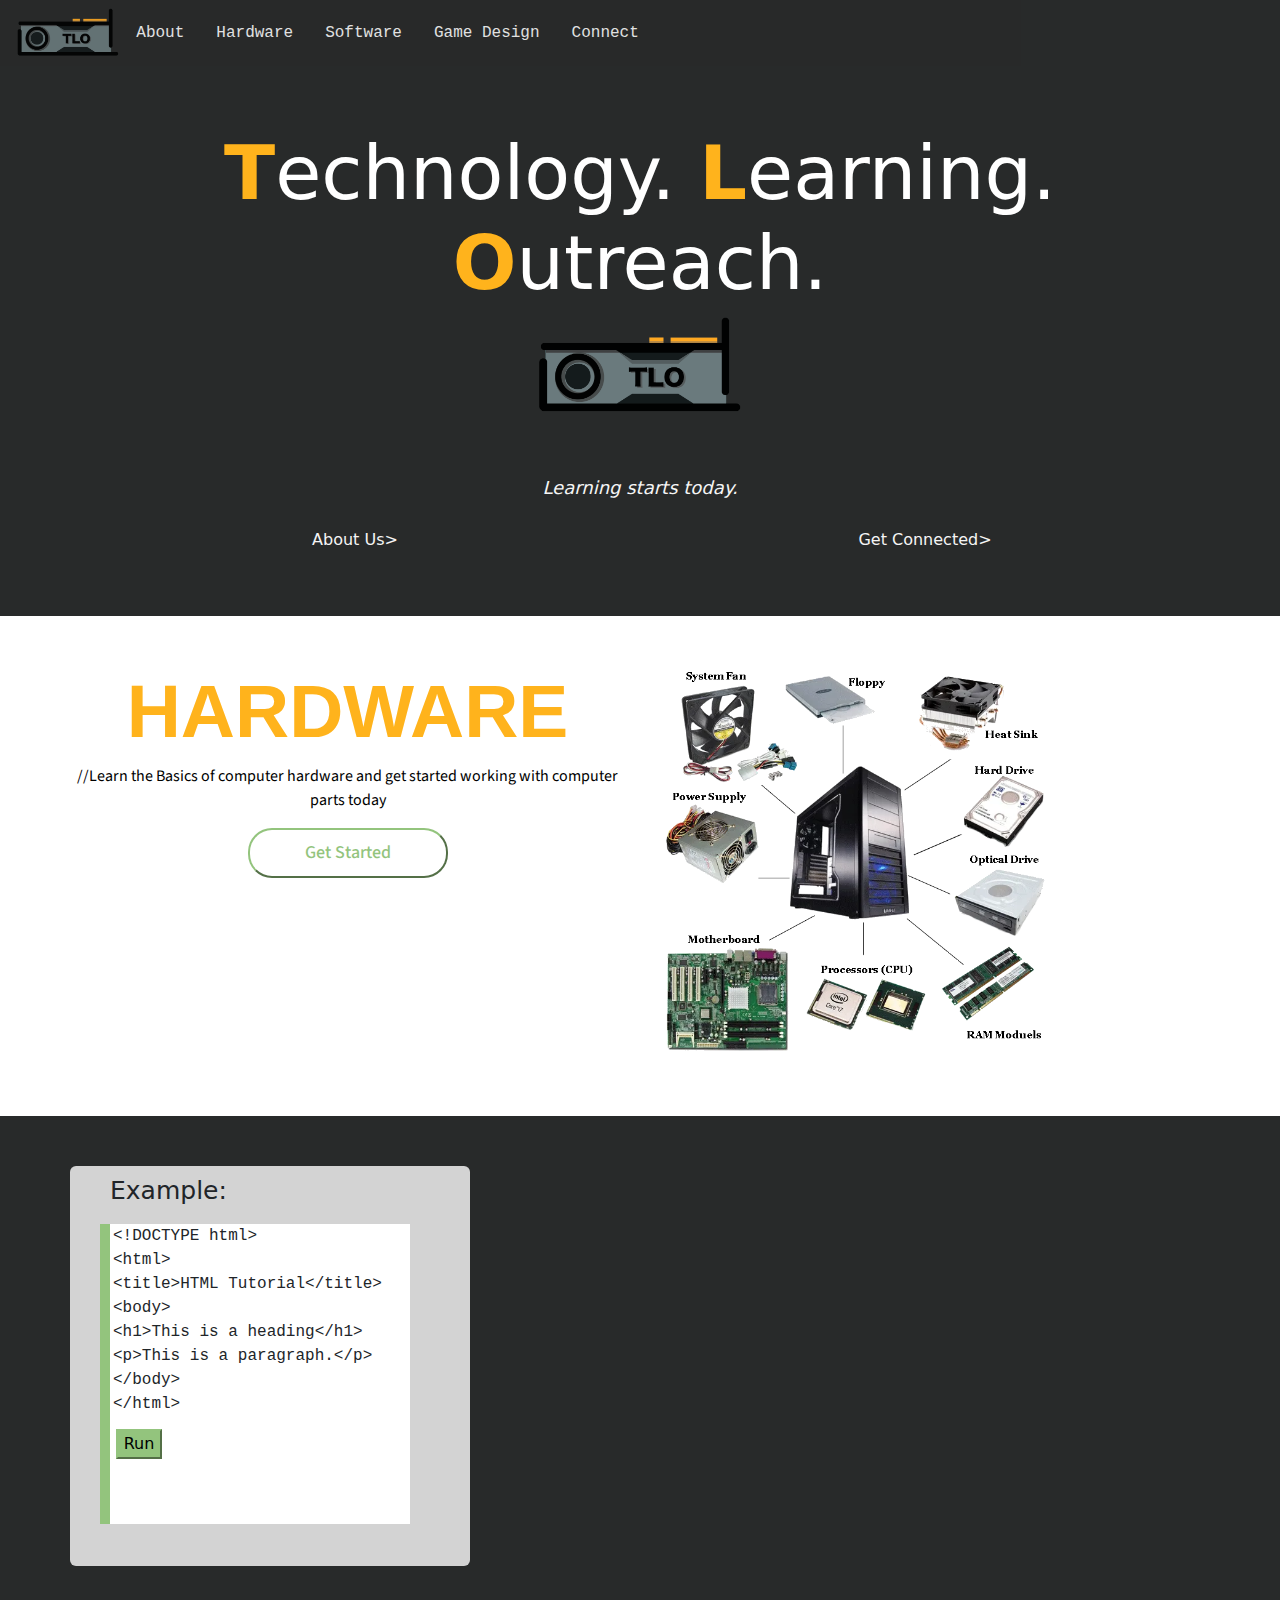
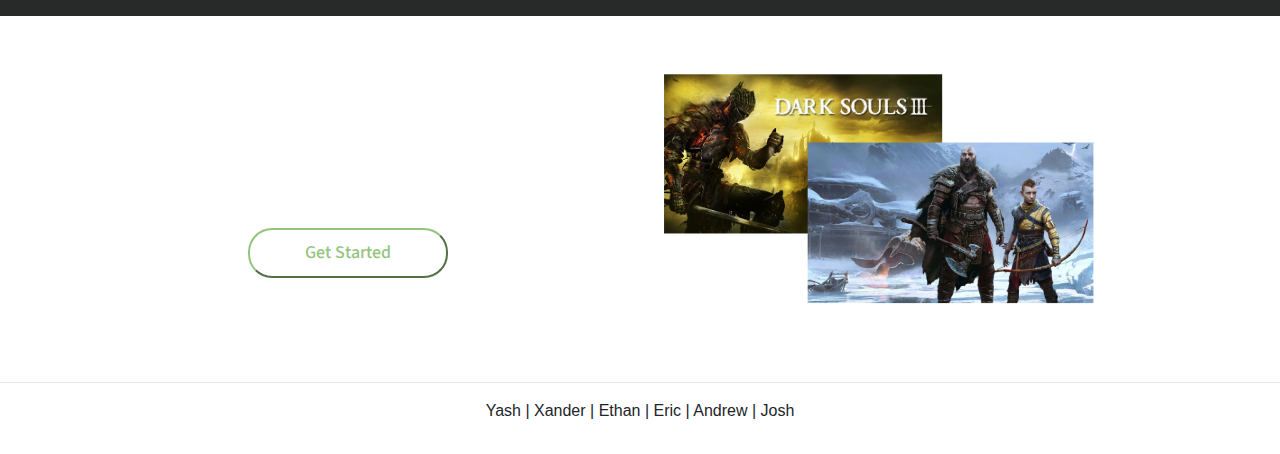
<file: index.html>
<!DOCTYPE html>
<html lang="en">
<head>
    <meta charset="UTF-8">
    <meta http-equiv="X-UA-Compatible" content="IE=edge">
    <meta name="viewport" content="width=device-width, initial-scale=1.0">
    <link rel="stylesheet" type="text/css" href="styles.css">
    <script defer src="app.js"></script>
    <link rel="stylesheet" type="text/css" href="bootstrap/css/bootstrap.min.css">
    <script src="bootstrap/js/jquery-3.4.1.js"></script>
    <script src="bootstrap/js/bootstrap.min.js"></script>
    <link rel="shortcut icon" type="image/x-icon" href="Images/Graphic_Card.png"/>
    <script src="script.js"></script>
    <link href='https://fonts.googleapis.com/css?family=Source+Sans+Pro' rel='stylesheet' type='text/css'>
    <title>TLO</title>
</head>
<body>  
    
    <div class="wrapper">
        <nav class="navbar fixed-top">
            <ul class="nav-ul">
                <li class="nav-item">
                    <a href="index.html"><img id="logo" src="Images/Graphic_Card.png"></a>
                </li>
                <li class="nav-item">
                    <a class="nav-link" href="About.html">About</a>
                </li>
                <li class="nav-item">
                    <a class="nav-link" href="#" onclick=Hardware()>Hardware</a>
                </li>
                <li class="nav-item">
                    <a class="nav-link" href="#" onclick=Software()>Software</a>
                </li>
                <li class="nav-item">
                    <a class="nav-link" href="#" onclick=GameDesign()>Game Design</a>
                </li>
                <li class="nav-item">
                    <a class="nav-link" href="Connect.html">Connect</a>
                </li>
            </ul>
        </nav>
    </div>
    
    <div id="main">
    <div class="title">
        <h1 class="hidden"><b>T</b>echnology. <b>L</b>earning. <b>O</b>utreach.</h1>
        <img style="height: 100px; width: auto;" src="Images/Graphic_Card.png">
        <p class="description hidden"><i>Learning starts today.</i></p>
        <div class="container">
        <div class="row">
            <a class="col-6" href="About.html" style="font-size: medium;">About Us></a>
            <a class="col-6" href="Connect.html" style="font-size: medium;">Get Connected></a>
        </div>
        </div>
    </div>

    <div class="wrapper" style="background-color: white;">
    <div id="second" class="container">
        <div class="row">
            <div style="text-align: center; vertical-align: middle;" class="col-6">
                <h1 class="subtitle1 hidden">HARDWARE</h1>
                <p class="paragraph1 hidden">
                    //Learn the Basics of computer hardware and get started working with computer parts today
                </p>
                <button onclick=Hardware() class="start hidden">Get Started</button>
            </div>
            <div class="right col-6">
                <div class="">
                    <img id="parts" src="Images/Parts.png">
                </div>
            </div>
        </div>
    </div>
    </div>
    
    <div class="wrapper" style="background-color: #282a2a;">
    <div id="second" class="container" style="background-color: #282a2a;">
        <div class="row">
            <div class="right col-6">
                <div class="example">
                    <h1 style="padding: 2.5%; padding-left: 10%; font-size: 25px; font-family: system-ui, -apple-system, BlinkMacSystemFont, 'Segoe UI', Roboto, Oxygen, Ubuntu, Cantarell, 'Open Sans', 'Helvetica Neue', sans-serif;">Example:</h1>
                    <div class="pad">
                        <p style="padding-left: 1%; font-family: monospace;">
                            
                            &lt!DOCTYPE html&gt
                            <br>&lthtml&gt
                            <br>&lttitle&gtHTML Tutorial&lt/title&gt
                            <br>&ltbody&gt
                            
                            <br>&lth1&gtThis is a heading&lt/h1&gt
                            <br>&ltp&gtThis is a paragraph.&lt/p&gt
                            
                            <br>&lt/body&gt
                            <br>&lt/html&gt

                            <br><button target="popup" onclick="popup()" class="run">Run</button>
                        </p>
                    </div>
                </div>
            </div>
            <div style="text-align: center; vertical-align: middle;" class="col-6">
                <h1 class="subtitle2 hidden">SOFTWARE</h1>
                <p class="paragraph2 hidden">
                    //Learn the Basics of computer software and get started with creating your own computer programs today
                </p>
                <button onclick=Software() class="start1 hidden">Get Started</button>
            </div>
        </div>
    </div>
    </div>

    <div class="wrapper" style="background-color: white;">
    <div id="second" class="container">
        <div class="row">
            <div style="text-align: center; vertical-align: middle;" class="col-6">
                <h1 class="subtitle3 hidden">GAME DESIGN</h1>
                <p class="paragraph3 hidden">
                    //Learn the Basics of game design and get started with creating your own game concepts today
                </p>
                <button onclick=GameDesign() class="start">Get Started</button>
            </div>
            <div class="right col-6">
                <div class="">
                    <img class="parts" src="Images/Games.png">
                </div>
            </div>
        </div>
    </div>
    <hr>
    <p style="text-align: center; width: 100%; height: auto; padding-bottom: 15px;">Yash | Xander | Ethan | Eric | Andrew | Josh</p>
    </div>
    </div>
    

    
</body>
</html>
</file>
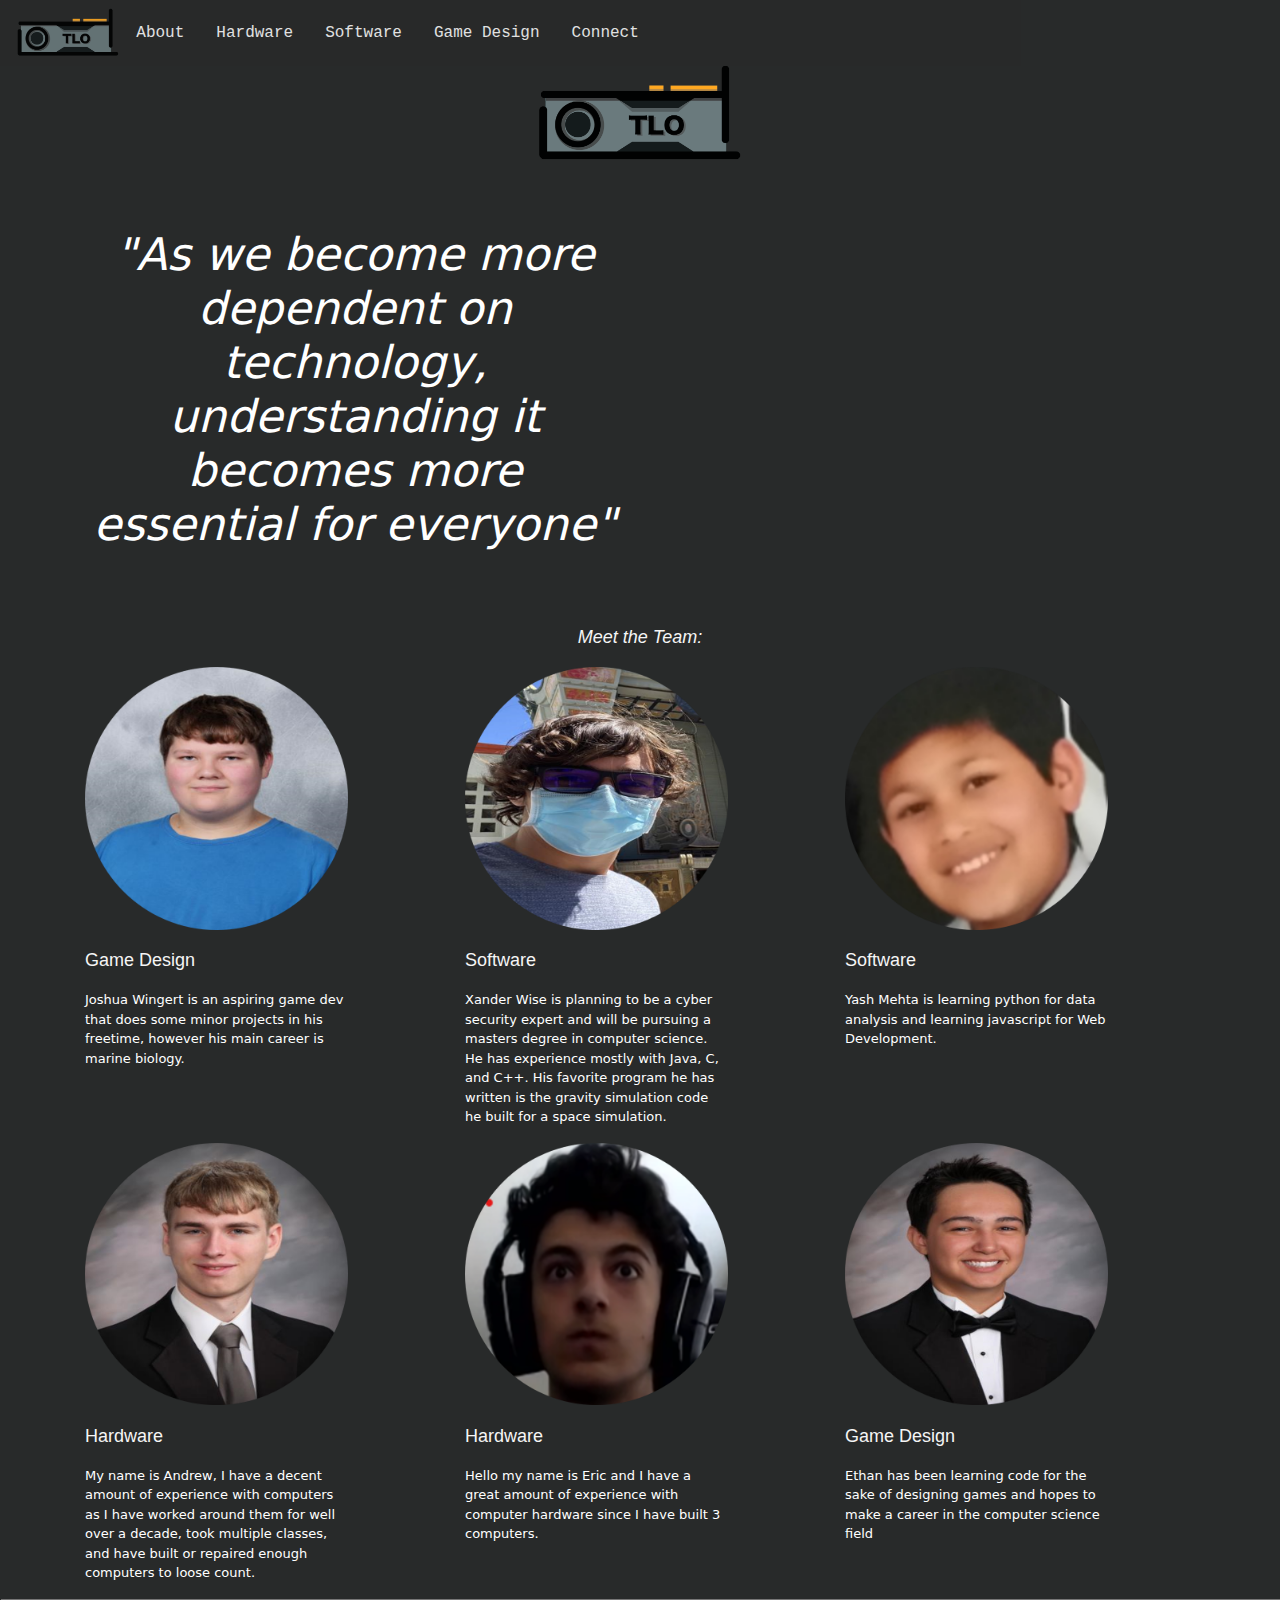
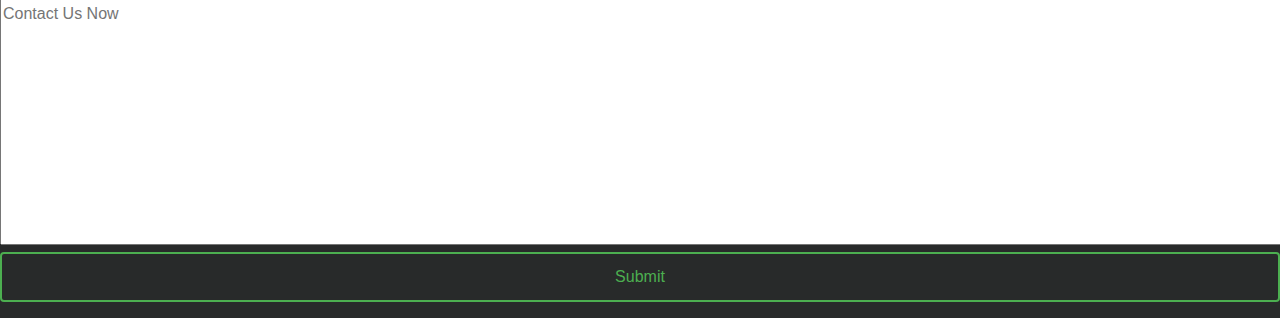
<file: About.html>
<!DOCTYPE html>
<html lang="en">
<head>
    <meta charset="UTF-8">
    <meta http-equiv="X-UA-Compatible" content="IE=edge">
    <meta name="viewport" content="width=device-width, initial-scale=1.0">
    <link rel="stylesheet" type="text/css" href="styles.css">
    <script defer src="app.js"></script>
    <link rel="stylesheet" type="text/css" href="bootstrap/css/bootstrap.min.css">
    <script src="bootstrap/js/jquery-3.4.1.js"></script>
    <script src="bootstrap/js/bootstrap.min.js"></script>
    <link rel="shortcut icon" type="image/x-icon" href="Images/Graphic_Card.png"/>
    <script src="script.js"></script>
    <title>TLO</title>
</head>
<body style="background-color: #282a2a;">  
    
    <div class="wrapper">
        <nav class="navbar fixed-top">
            <ul class="nav-ul">
                <li class="nav-item">
                    <a href="index.html"><img id="logo" src="Images/Graphic_Card.png"></a>
                </li>
                <li class="nav-item">
                    <a class="nav-link" href="About.html" onclick=About()>About</a>
                </li>
                <li class="nav-item">
                    <a class="nav-link" href="#" onclick=Hardware()>Hardware</a>
                </li>
                <li class="nav-item">
                    <a class="nav-link" href="#" onclick=Software()>Software</a>
                </li>
                <li class="nav-item">
                    <a class="nav-link" href="#" onclick=GameDesign()>Game Design</a>
                </li>
                <li class="nav-item">
                    <a class="nav-link" href="Connect.html" onclick=Connect()>Connect</a>
                </li>
            </ul>
        </nav>
    </div>

    <div id="main">
    <div style="width: 100%; background-color: #282a2a; padding-top: 5%; align-items: center; " class="wrapper">

        <img style="height: 100px; width: auto; display: block; margin-left: auto; margin-right: auto;" src="Images/Graphic_Card.png">
        <div class="container" style="margin-top: 5%;">
            <div class="row">
                <div class="col-6 hidden quote">
                    <h1 style="font-size: 45px;">
                        <i>
                            "As we become more dependent on technology,
                            understanding it becomes more essential for everyone"
                        </i>
                    </h1>
                </div>
                <div class="col-6">
                    <iframe width="560" height="315" src="https://www.youtube.com/embed/X1xviTz5-xY" title="YouTube video player" frameborder="0" allow="accelerometer; autoplay; clipboard-write; encrypted-media; gyroscope; picture-in-picture; web-share" allowfullscreen></iframe>
                </div>
            </div>
        </div>
        <p class="description hidden"><i>Meet the Team:</i></p>

        <div class="container">
            <div class="row">

                <div class="col-4">
                    <img style="width: 75%; height: auto;" src="Images/Josh.png">
                    <p class="description1" style="text-align: left;">Game Design</p>
                    <p class="about">Joshua Wingert is an aspiring game dev that does some minor projects in his freetime, however his main career is marine biology.</p>
                </div>

                <div class="col-4">
                    <img style="width: 75%; height: auto;" src="Images/Xander.png">
                    <p class="description1" style="text-align: left;">Software</p>
                    <p class="about">Xander Wise is planning to be a cyber security expert and will be pursuing a masters degree in computer science. He has experience mostly with Java, C, and C++. His favorite program he has written is the gravity simulation code he built for a space simulation.</p>
                </div>

                <div class="col-4">
                    <img style="width: 75%; height: auto;" src="Images/Yash.png">
                    <p class="description1" style="text-align: left;">Software</p>
                    <p class="about">Yash Mehta is learning python for data analysis and learning javascript for Web Development.</p>
                </div>

            </div>
            <div class="row">
                <div class="col-4">
                    <img style="width: 75%; height: auto;" src="Images/Andrew.png">
                    <p class="description1" style="text-align: left;">Hardware</p>
                    <p class="about">My name is Andrew, I have a decent amount of experience with computers as I have worked around them for well over a decade, took multiple classes, and have built or repaired enough computers to loose count.</p>
                </div>

                <div class="col-4">
                    <img style="width: 75%; height: auto;" src="Images/Erik.png">
                    <p class="description1" style="text-align: left;">Hardware</p>
                    <p class="about">Hello my name is Eric and I have a great amount of experience with computer hardware since I have built 3 computers.</p>
                </div>

                <div class="col-4">
                    <img style="width: 75%; height: auto;" src="Images/Ethan.png">
                    <p class="description1" style="text-align: left;">Game Design</p>
                    <p class="about">Ethan has been learning code for the sake of designing games and hopes to make a career in the computer science field</p>
                </div>
            </div>
        </div>
    </div>

    <form target="_blank" action="https://formsubmit.co/mehtayash2005@gmail.com" method="POST">
        <input type="hidden" name="_next" value="https://tlos-ca726.web.app/About.html">
        <div class="form-group" style="background-color: #282a2a;">
            <textarea type='textarea' name='message' id='Comment' placeholder='Contact Us Now' cols='169' rows='10'></textarea>
            <button type='submit' class='button1'>Submit</button>
        </div>
    </form>
    </div>
</body>
</html>
</file>
<file: styles.css>
html {
    margin: 0;
    height: auto;
}

.wrapper {
    height: auto;
    margin: 0;
}

.navbar {
    border-radius: 0;
    border: 0;
    width: 100%;
    height: auto;
    background-color: #282a2a;
    opacity: 0.9;
}

#nav-list li {
    text-align: center;
}
  
.nav-ul {
    display: flex;
    align-items: center;
    height: auto;
    justify-content: space-around;
    padding: 0;
    margin: 0;
    list-style-type: none;
}

#logo {
    width: auto;
    height: 50px;
}

.nav-link {
    transition: 0.5s;
    color: whitesmoke;
    background-color: none;
    display: inline-block;
    font-family: "Courier New", monospace;
    text-decoration: none;
}

.nav-link:hover {
    transition: 0.5s;
    color: goldenrod;
    outline: goldenrod;
}

.title {
    width: auto;
    height: auto;
    padding: 5%;
    padding-top: 10%;
    text-align: center;
    color: white;
    background-color: #282a2a;
    font-family: system-ui, -apple-system, BlinkMacSystemFont, 'Segoe UI', Roboto, Oxygen, Ubuntu, Cantarell, 'Open Sans', 'Helvetica Neue', sans-serif;
}

.quote {
    width: auto;
    height: auto;
    text-align: center;
    color: white;
    background-color: #282a2a;
    font-family: system-ui, -apple-system, BlinkMacSystemFont, 'Segoe UI', Roboto, Oxygen, Ubuntu, Cantarell, 'Open Sans', 'Helvetica Neue', sans-serif;
}

.title h1 {
    font-size: 75px;
}

.title b {
    color:#FFB31C;
}

.title a {
    margin-top: 1%;
    color: whitesmoke;
}

.title a:hover {
    transition: 0.5s;
    color: whitesmoke;
}

.description {
    font-size: large;
    width: 100%;
    text-align: center;
    color: whitesmoke;
    margin-top: 5%;
}

.description1 {
    font-size: large;
    width: 100%;
    text-align: center;
    color: whitesmoke;
    margin-top: 5%;
}

.hidden {
    opacity: 0;
    transition: all 1s;
}

.show {
    opacity: 1;
}

#second {
    background-color: white;
    width: 100%;
    padding: 0;
    padding-top: 50px;
    padding-bottom: 50px;
}

.subtitle1 {
    font-size: 75px;
    color: #FFB31C;
    font-weight: 800;
}

.subtitle2 {
    font-size: 75px;
    color: #FFB31C;
    font-weight: 800;
}

.subtitle3 {
    font-size: 75px;
    color: #FFB31C;
    font-weight: 800;
}

.paragraph1 {
    color: black;
    font-family: 'Source Sans Pro', sans-serif;
}

.paragraph2 {
    color: white;
    font-family: 'Source Sans Pro', sans-serif;
}

.paragraph3 {
    color: black;
    font-family: 'Source Sans Pro', sans-serif;
}

.start {
    border-radius: 24px;
    border-color: #93c47d;
    width: 200px;
    height: 50px;
    display: inline-block;
    color: #93c47d;
    font-family: 'Source Sans Pro', sans-serif;
    font-size: large;
    font-weight: 500;
    background-color: white;
    transition: 0.5s;
    outline: none;
}

.start1 {
    border-radius: 24px;
    border-color: #93c47d;
    width: 200px;
    height: 50px;
    display: inline-block;
    color: #93c47d;
    font-family: 'Source Sans Pro', sans-serif;
    font-size: large;
    font-weight: 500;
    background-color: #282a2a;
    transition: 0.5s;
    outline: none;
}

.start:hover {
    transition: 0.5s;
    background-color: #93c47d;
    color: white;
}

.start1:hover {
    transition: 0.5s;
    background-color: #93c47d;
    color: black;
    outline: none;
}

.example {
    height: 400px;
    width: 400px; 
    background-color: lightgray;
    border-radius: 6px;
    vertical-align: center;
}

.pad {
    height: 300px;
    width: 300px;
    background-color: white;
    display: flex;
    align-self: center;
    margin-left: 10%;
    box-shadow: -10px 0px #93c47d;
}

.run {
    width: auto;
    height: auto;
    border-radius: 0;
    font-family: system-ui, -apple-system, BlinkMacSystemFont, 'Segoe UI', Roboto, Oxygen, Ubuntu, Cantarell, 'Open Sans', 'Helvetica Neue', sans-serif;
    border-color: #93c47d;
    background-color: #93c47d;
    margin: 1%;
    margin-top: 5%;
}

#parts {
    height: 400px;
    width: auto;
}

.about {
    color: white;
    font-family: system-ui, -apple-system, BlinkMacSystemFont, 'Segoe UI', Roboto, Oxygen, Ubuntu, Cantarell, 'Open Sans', 'Helvetica Neue', sans-serif;
    margin-right: 25%;
    margin-top: 5px;
    font-size: small;
}

.button1 {
	background-color: #282a2a; 
	color: #4CAF50; 
	border: 2px solid #4CAF50;
	width: 100%;
	transition-duration: 0.4s;
	border-radius: 4px;
	height: 50px;
  }

.button1:hover {
	background-color: #4CAF50;
	color: white;
}

.button1:focus {
    outline: none;
}

.chat {
	background-color: white;
    padding-top: 5%;
}

.tab {
    width: 100%;
    color: white;
    height: auto;
    padding-top: 10px;
    padding-bottom: 10px;
    border-bottom: 1px #ccc;
    text-align: center;
    font-family: system-ui, -apple-system, BlinkMacSystemFont, 'Segoe UI', Roboto, Oxygen, Ubuntu, Cantarell, 'Open Sans', 'Helvetica Neue', sans-serif;
    transition: 0.3s;
}

.tab:hover {
    text-decoration: none;
}

.tab:focus {
    border: none;
    outline: none;
    background-color: #ccc;
    color: #282a2a;
    transition: 0.3s;
}

#content {
    margin-left: 21%;
    width: auto;
    height: 100vh;
}

#side {
    width: 20%;
    height: 100vh;
    position: fixed;
    margin: 0;
    background-color: #282a2a;
    overflow-y: scroll;
}

#side::-webkit-scrollbar {
    width: 0.25rem;
}

#side::-webkit-scrollbar-track {
    background: #1e1e24;
}

#side::-webkit-scrollbar-thumb {
    background: #FFB31C;
}

.navbar-nav:last-child {
    border-bottom: none;
    border-top: 1px #ccc;
}

.fit {
    width: 100%;
    height: auto;
    overflow: hidden;
}

#content h1 {
    margin-bottom: 5%;
}
</file>
